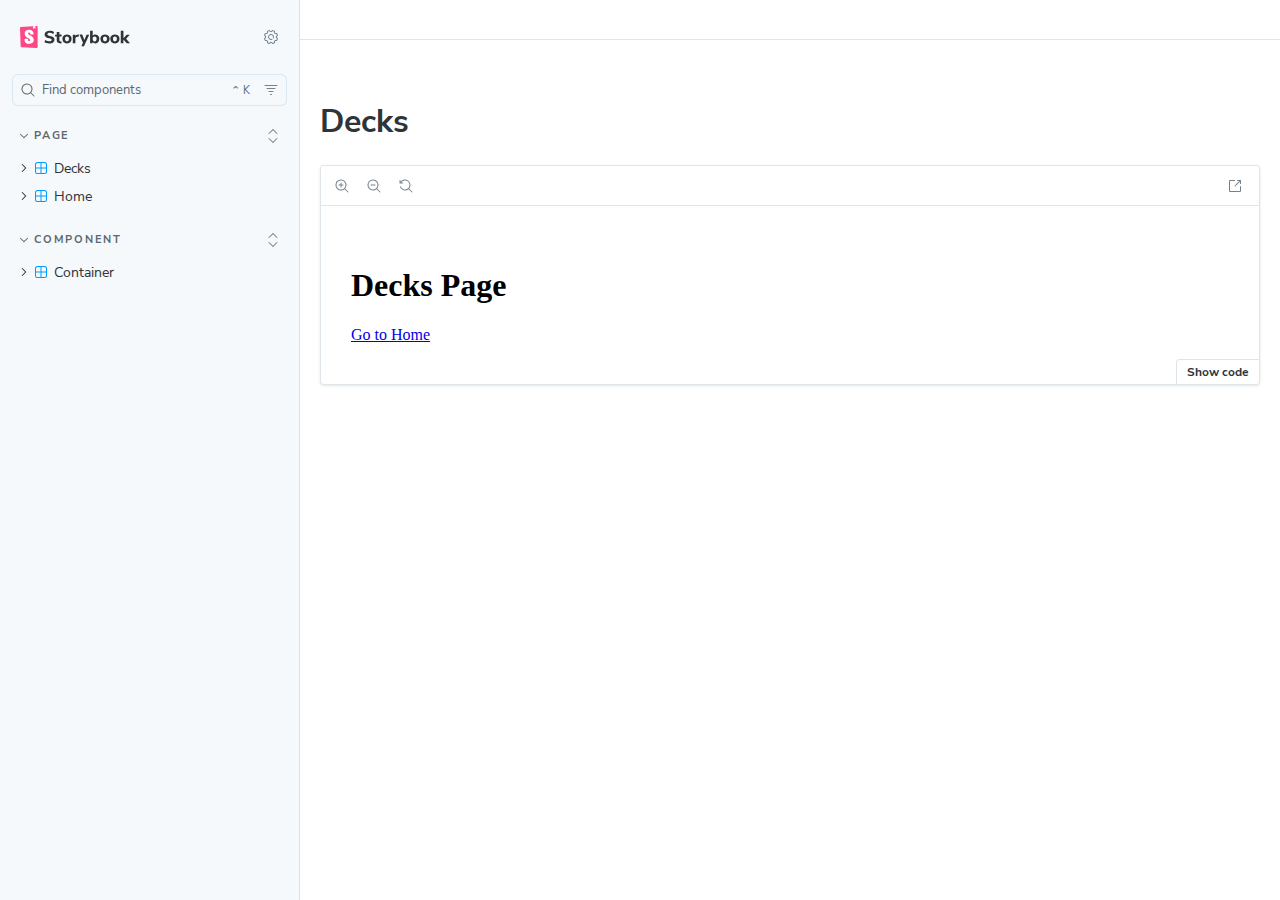
<file: index.html>
<!DOCTYPE html>
<html lang="en">
  <head>
    <meta charset="utf-8" />

    <title>storybook - Storybook</title>
    <meta name="viewport" content="width=device-width, initial-scale=1" />

    
    <link rel="icon" type="image/svg+xml" href="./favicon.svg" />
    
    <style>
      @font-face {
        font-family: 'Nunito Sans';
        font-style: normal;
        font-weight: 400;
        font-display: swap;
        src: url('./sb-common-assets/nunito-sans-regular.woff2') format('woff2');
      }

      @font-face {
        font-family: 'Nunito Sans';
        font-style: italic;
        font-weight: 400;
        font-display: swap;
        src: url('./sb-common-assets/nunito-sans-italic.woff2') format('woff2');
      }

      @font-face {
        font-family: 'Nunito Sans';
        font-style: normal;
        font-weight: 700;
        font-display: swap;
        src: url('./sb-common-assets/nunito-sans-bold.woff2') format('woff2');
      }

      @font-face {
        font-family: 'Nunito Sans';
        font-style: italic;
        font-weight: 700;
        font-display: swap;
        src: url('./sb-common-assets/nunito-sans-bold-italic.woff2') format('woff2');
      }
    </style>

    <link href="./sb-manager/runtime.js" rel="modulepreload" />

    
    <link href="./sb-addons/storybook-core-server-presets-0/common-manager-bundle.js" rel="modulepreload" />
    
    <link href="./sb-addons/chromatic-com-storybook-1/manager-bundle.js" rel="modulepreload" />
    
    <link href="./sb-addons/docs-2/manager-bundle.js" rel="modulepreload" />
    
    <link href="./sb-addons/a11y-3/manager-bundle.js" rel="modulepreload" />
    
    <link href="./sb-addons/vitest-4/manager-bundle.js" rel="modulepreload" />
       

    <style>
      #storybook-root[hidden] {
        display: none !important;
      }
    </style>

    
  </head>
  <body>
    <div id="root"></div>

    
    <script>
      
        
          window['FEATURES'] = {
  "argTypeTargetsV7": true,
  "legacyDecoratorFileOrder": false,
  "disallowImplicitActionsInRenderV8": true,
  "viewport": true,
  "highlight": true,
  "controls": true,
  "interactions": true,
  "actions": true,
  "backgrounds": true,
  "outline": true,
  "measure": true
};
        
      
        
          window['REFS'] = {};
        
      
        
          window['LOGLEVEL'] = "info";
        
      
        
          window['DOCS_OPTIONS'] = {
  "defaultName": "Docs"
};
        
      
        
          window['CONFIG_TYPE'] = "PRODUCTION";
        
      
        
      
        
      
        
          window['TAGS_OPTIONS'] = {};
        
      
        
          window['STORYBOOK_RENDERER'] = "react";
        
      
        
          window['STORYBOOK_BUILDER'] = "@storybook/builder-vite/dist/index.js";
        
      
        
          window['STORYBOOK_FRAMEWORK'] = "@storybook/react-vite";
        
      
    </script>
    

    <script type="module">
      import './sb-manager/globals-runtime.js';

      
        import './sb-addons/storybook-core-server-presets-0/common-manager-bundle.js';
      
        import './sb-addons/chromatic-com-storybook-1/manager-bundle.js';
      
        import './sb-addons/docs-2/manager-bundle.js';
      
        import './sb-addons/a11y-3/manager-bundle.js';
      
        import './sb-addons/vitest-4/manager-bundle.js';
      

      import './sb-manager/runtime.js';
    </script>
  </body>
</html>
</file>
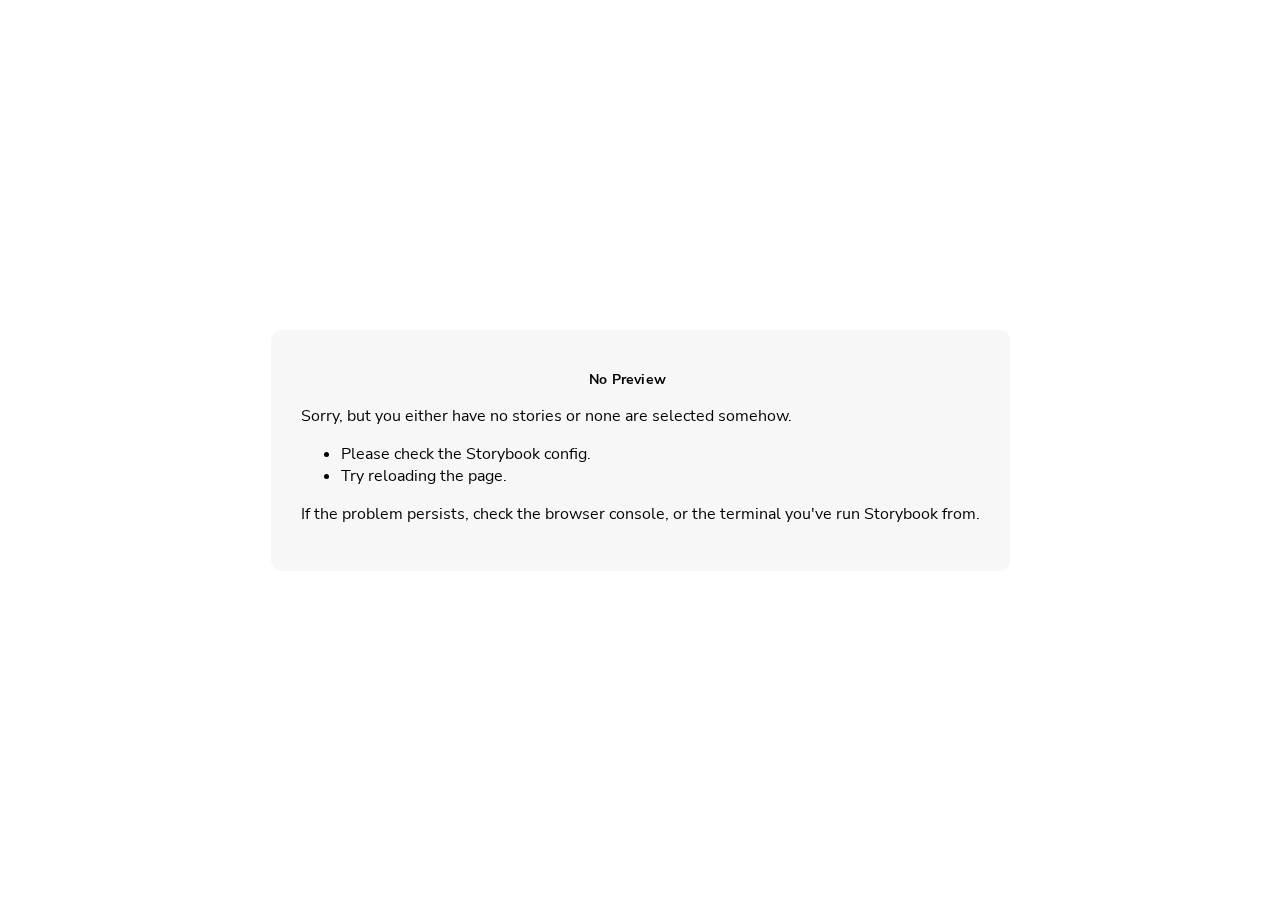
<file: iframe.html>
<!doctype html>
<!--suppress HtmlUnknownTarget -->
<html lang="en">
  <head><script type="module" src="./vite-inject-mocker-entry.js"></script>
    <meta charset="utf-8" />
    <title>Storybook</title>
    <meta name="viewport" content="width=device-width, initial-scale=1" />

    <style>
      @font-face {
        font-family: 'Nunito Sans';
        font-style: normal;
        font-weight: 400;
        font-display: swap;
        src: url('./sb-common-assets/nunito-sans-regular.woff2') format('woff2');
      }

      @font-face {
        font-family: 'Nunito Sans';
        font-style: italic;
        font-weight: 400;
        font-display: swap;
        src: url('./sb-common-assets/nunito-sans-italic.woff2') format('woff2');
      }

      @font-face {
        font-family: 'Nunito Sans';
        font-style: normal;
        font-weight: 700;
        font-display: swap;
        src: url('./sb-common-assets/nunito-sans-bold.woff2') format('woff2');
      }

      @font-face {
        font-family: 'Nunito Sans';
        font-style: italic;
        font-weight: 700;
        font-display: swap;
        src: url('./sb-common-assets/nunito-sans-bold-italic.woff2') format('woff2');
      }
    </style>

    <script>
      window.CONFIG_TYPE = 'PRODUCTION';
      window.LOGLEVEL = 'info';
      window.FRAMEWORK_OPTIONS = {};
      window.CHANNEL_OPTIONS = {};
      window.FEATURES = {"argTypeTargetsV7":true,"legacyDecoratorFileOrder":false,"disallowImplicitActionsInRenderV8":true,"viewport":true,"highlight":true,"controls":true,"interactions":true,"actions":true,"backgrounds":true,"outline":true,"measure":true};
      window.STORIES = [{"titlePrefix":"","directory":"./src","files":"**/*.mdx","importPathMatcher":"^\\.[\\\\/](?:src(?:\\/(?!\\.)(?:(?:(?!(?:^|\\/)\\.).)*?)\\/|\\/|$)(?!\\.)(?=.)[^/]*?\\.mdx)$"},{"titlePrefix":"","directory":"./src","files":"**/*.stories.@(js|jsx|mjs|ts|tsx)","importPathMatcher":"^\\.[\\\\/](?:src(?:\\/(?!\\.)(?:(?:(?!(?:^|\\/)\\.).)*?)\\/|\\/|$)(?!\\.)(?=.)[^/]*?\\.stories\\.(js|jsx|mjs|ts|tsx))$"}];
      window.DOCS_OPTIONS = {"defaultName":"Docs"};
      window.TAGS_OPTIONS = {};

      

      // We do this so that "module && module.hot" etc. in Storybook source code
      // doesn't fail (it will simply be disabled)
      window.module = undefined;
      window.global = window;
    </script>
    <base target="_parent" />

<style>
  /* While we aren't showing the main block yet, but still preparing, we want everything the user has rendered, which may or may not be in #storybook-root, to be display none */
  .sb-show-preparing-story:not(.sb-show-main) > :not(.sb-preparing-story) {
    display: none;
  }

  .sb-show-preparing-docs:not(.sb-show-main) > :not(.sb-preparing-docs) {
    display: none;
  }

  /* Hide our own blocks when we aren't supposed to be showing them */
  :not(.sb-show-preparing-story) > .sb-preparing-story,
  :not(.sb-show-preparing-docs) > .sb-preparing-docs,
  :not(.sb-show-nopreview) > .sb-nopreview,
  :not(.sb-show-errordisplay) > .sb-errordisplay {
    display: none;
  }

  .sb-show-main.sb-main-centered {
    margin: 0;
    display: flex;
    align-items: center;
    min-height: 100vh;
  }

  .sb-show-main.sb-main-centered #storybook-root {
    box-sizing: border-box;
    margin: auto;
    padding: 1rem;
    max-height: 100%;
    /* Hack for centering correctly in IE11 */
  }

  /* Vertical centering fix for IE11 */
  @media screen and (-ms-high-contrast: none), (-ms-high-contrast: active) {
    .sb-show-main.sb-main-centered:after {
      content: '';
      min-height: inherit;
      font-size: 0;
    }
  }

  .sb-show-main.sb-main-fullscreen {
    margin: 0;
    padding: 0;
    display: block;
  }

  .sb-show-main.sb-main-padded {
    margin: 0;
    padding: 1rem;
    display: block;
    box-sizing: border-box;
  }

  .sb-wrapper {
    position: fixed;
    top: 0;
    bottom: 0;
    left: 0;
    right: 0;
    box-sizing: border-box;

    padding: 40px;
    font-family:
      'Nunito Sans',
      -apple-system,
      '.SFNSText-Regular',
      'San Francisco',
      BlinkMacSystemFont,
      'Segoe UI',
      'Helvetica Neue',
      Helvetica,
      Arial,
      sans-serif;
    -webkit-font-smoothing: antialiased;
    overflow: auto;
  }

  @media (max-width: 700px) {
    .sb-wrapper {
      padding: 20px;
    }
  }

  @media (max-width: 500px) {
    .sb-wrapper {
      padding: 10px;
    }
  }

  .sb-heading {
    font-size: 14px;
    font-weight: 600;
    letter-spacing: 0.2px;
    margin: 10px 0;
    padding-right: 25px;
  }

  .sb-nopreview {
    display: flex;
    align-content: center;
    justify-content: center;
    box-sizing: border-box;
  }

  .sb-nopreview_main {
    margin: auto;
    padding: 30px;
    border-radius: 10px;
    background: rgba(0, 0, 0, 0.03);
  }

  .sb-nopreview_heading {
    text-align: center;
  }

  .sb-errordisplay {
    background: #f6f9fc;
    color: black;
    z-index: 999999;
    width: 100vw;
    min-height: 100vh;
    box-sizing: border-box;

    & ol {
      padding-left: 18px;
      margin: 0;
    }

    & h1 {
      font-family: Nunito Sans;
      font-size: 22px;
      font-weight: 400;
      line-height: 30px;
      font-weight: normal;
      margin: 0;

      &::before {
        content: '';
        display: inline-block;
        width: 12px;
        height: 12px;
        background: #ff4400;
        border-radius: 50%;
        margin-right: 8px;
      }
    }

    & p,
    & ol {
      font-family: Nunito Sans;
      font-size: 14px;
      font-weight: 400;
      line-height: 19px;
      margin: 0;
    }

    & li + li {
      margin: 0;
      padding: 0;
      padding-top: 12px;
    }

    & a {
      color: currentColor;
    }
  }

  .sb-errordisplay_main {
    margin: auto;
    padding: 24px;
    display: flex;
    box-sizing: border-box;

    flex-direction: column;
    min-height: 100%;
    width: 100%;
    border-radius: 6px;
    background: white;
    border: 1px solid #ff0000;
    box-shadow: 0 0 64px rgba(0, 0, 0, 0.1);
    gap: 24px;
  }

  .sb-errordisplay_code {
    padding: 10px;
    flex: 1;
    background: #242424;
    color: #c6c6c6;
    box-sizing: border-box;

    font-size: 14px;
    font-weight: 400;
    line-height: 19px;
    border-radius: 4px;

    font-family:
      'Operator Mono', 'Fira Code Retina', 'Fira Code', 'FiraCode-Retina', 'Andale Mono',
      'Lucida Console', Consolas, Monaco, monospace;
    margin: 0;
    overflow: auto;
  }

  .sb-errordisplay pre {
    white-space: pre-wrap;
    white-space: revert;
  }

  @-webkit-keyframes sb-rotate360 {
    from {
      transform: rotate(0deg);
    }

    to {
      transform: rotate(360deg);
    }
  }

  @keyframes sb-rotate360 {
    from {
      transform: rotate(0deg);
    }

    to {
      transform: rotate(360deg);
    }
  }

  @-webkit-keyframes sb-glow {
    0%,
    100% {
      opacity: 1;
    }

    50% {
      opacity: 0.4;
    }
  }

  @keyframes sb-glow {
    0%,
    100% {
      opacity: 1;
    }

    50% {
      opacity: 0.4;
    }
  }

  /* We display the preparing loaders *over* the rendering story */
  .sb-preparing-story,
  .sb-preparing-docs {
    background-color: white;
    /* Maximum possible z-index. It would be better to use stacking contexts to ensure it's always
    on top, but this isn't possible as it would require making CSS changes that could affect user code */
    z-index: 2147483647;
  }

  .sb-loader {
    -webkit-animation: sb-rotate360 0.7s linear infinite;
    animation: sb-rotate360 0.7s linear infinite;
    border-color: rgba(97, 97, 97, 0.29);
    border-radius: 50%;
    border-style: solid;
    border-top-color: #646464;
    border-width: 2px;
    display: inline-block;
    height: 32px;
    left: 50%;
    margin-left: -16px;
    margin-top: -16px;
    mix-blend-mode: difference;
    overflow: hidden;
    position: absolute;
    top: 50%;
    transition: all 200ms ease-out;
    vertical-align: top;
    width: 32px;
    z-index: 4;
  }

  .sb-previewBlock {
    background: #fff;
    border: 1px solid rgba(0, 0, 0, 0.1);
    border-radius: 4px;
    box-shadow: rgba(0, 0, 0, 0.1) 0 1px 3px 0;
    margin: 25px auto 40px;
    max-width: 600px;
  }

  .sb-previewBlock_header {
    align-items: center;
    box-shadow: rgba(0, 0, 0, 0.1) 0 -1px 0 0 inset;
    display: flex;
    gap: 14px;
    height: 40px;
    padding: 0 12px;
  }

  .sb-previewBlock_icon {
    -webkit-animation: sb-glow 1.5s ease-in-out infinite;
    animation: sb-glow 1.5s ease-in-out infinite;
    background: #e6e6e6;
    height: 14px;
    width: 14px;
  }

  .sb-previewBlock_icon:last-child {
    margin-left: auto;
  }

  .sb-previewBlock_body {
    -webkit-animation: sb-glow 1.5s ease-in-out infinite;
    animation: sb-glow 1.5s ease-in-out infinite;
    height: 182px;
    position: relative;
  }

  .sb-argstableBlock {
    border-collapse: collapse;
    border-spacing: 0;
    font-size: 13px;
    line-height: 20px;
    margin: 25px auto 40px;
    max-width: 600px;
    text-align: left;
    width: 100%;
  }

  .sb-argstableBlock th:first-of-type,
  .sb-argstableBlock td:first-of-type {
    padding-left: 20px;
  }

  .sb-argstableBlock th:nth-of-type(2),
  .sb-argstableBlock td:nth-of-type(2) {
    width: 35%;
  }

  .sb-argstableBlock th:nth-of-type(3),
  .sb-argstableBlock td:nth-of-type(3) {
    width: 15%;
  }

  .sb-argstableBlock th:last-of-type,
  .sb-argstableBlock td:last-of-type {
    width: 25%;
    padding-right: 20px;
  }

  .sb-argstableBlock th span,
  .sb-argstableBlock td span {
    -webkit-animation: sb-glow 1.5s ease-in-out infinite;
    animation: sb-glow 1.5s ease-in-out infinite;
    background-color: rgba(0, 0, 0, 0.1);
    border-radius: 0;
    box-shadow: none;
    color: transparent;
  }

  .sb-argstableBlock th {
    padding: 10px 15px;
  }

  .sb-argstableBlock-body {
    border-radius: 4px;
    box-shadow:
      rgba(0, 0, 0, 0.1) 0 1px 3px 1px,
      rgba(0, 0, 0, 0.065) 0 0 0 1px;
  }

  .sb-argstableBlock-body tr {
    background: transparent;
    overflow: hidden;
  }

  .sb-argstableBlock-body tr:not(:first-child) {
    border-top: 1px solid #e6e6e6;
  }

  .sb-argstableBlock-body tr:first-child td:first-child {
    border-top-left-radius: 4px;
  }

  .sb-argstableBlock-body tr:first-child td:last-child {
    border-top-right-radius: 4px;
  }

  .sb-argstableBlock-body tr:last-child td:first-child {
    border-bottom-left-radius: 4px;
  }

  .sb-argstableBlock-body tr:last-child td:last-child {
    border-bottom-right-radius: 4px;
  }

  .sb-argstableBlock-body td {
    background: #fff;
    padding-bottom: 10px;
    padding-top: 10px;
    vertical-align: top;
  }

  .sb-argstableBlock-body td:not(:first-of-type) {
    padding-left: 15px;
    padding-right: 15px;
  }

  .sb-argstableBlock-body button {
    -webkit-animation: sb-glow 1.5s ease-in-out infinite;
    animation: sb-glow 1.5s ease-in-out infinite;
    background-color: rgba(0, 0, 0, 0.1);
    border: 0;
    border-radius: 0;
    box-shadow: none;
    color: transparent;
    display: inline;
    font-size: 12px;
    line-height: 1;
    padding: 10px 16px;
  }

  .sb-argstableBlock-summary {
    margin-top: 4px;
  }

  .sb-argstableBlock-code {
    margin-right: 4px;
    margin-bottom: 4px;
    padding: 2px 5px;
  }

  .sb-sr-only,
  .sb-hidden-until-focus:not(:focus) {
    position: absolute;
    width: 1px;
    height: 1px;
    padding: 0px;
    margin: -1px;
    overflow: hidden;
    clip: rect(0, 0, 0, 0);
    border: none;
  }

  .sb-hidden-until-focus {
    opacity: 0;
    transition: opacity 150ms ease-out;
  }

  .sb-hidden-until-focus:focus {
    opacity: 1;
  }
</style>

<script>
  /* globals window */
  try {
    if (window.top !== window) {
      window.__REACT_DEVTOOLS_GLOBAL_HOOK__ = window.top.__REACT_DEVTOOLS_GLOBAL_HOOK__;
      window.__VUE_DEVTOOLS_GLOBAL_HOOK__ = window.top.__VUE_DEVTOOLS_GLOBAL_HOOK__;
      window.top.__VUE_DEVTOOLS_CONTEXT__ = window.document;
    }
  } catch (e) {
    // eslint-disable-next-line no-console
    console.warn('unable to connect to top frame for connecting dev tools');
  }
</script>

    <script type="module" crossorigin src="./assets/iframe-DcHCYfs4.js"></script>
    <link rel="modulepreload" crossorigin href="./assets/preload-helper-PPVm8Dsz.js">
  </head>

  <body>
    <div class="sb-preparing-story sb-wrapper">
  <div class="sb-loader"></div>
</div>

<div class="sb-preparing-docs sb-wrapper">
  <div class="sb-previewBlock">
    <div class="sb-previewBlock_header">
      <div class="sb-previewBlock_icon"></div>
      <div class="sb-previewBlock_icon"></div>
      <div class="sb-previewBlock_icon"></div>
      <div class="sb-previewBlock_icon"></div>
    </div>
    <div class="sb-previewBlock_body">
      <div class="sb-loader"></div>
    </div>
  </div>
  <table aria-hidden="true" class="sb-argstableBlock">
    <thead class="sb-argstableBlock-head">
      <tr>
        <th><span>Name</span></th>
        <th><span>Description</span></th>
        <th><span>Default</span></th>
        <th><span>Control </span></th>
      </tr>
    </thead>
    <tbody class="sb-argstableBlock-body">
      <tr>
        <td><span>propertyName</span><span title="Required">*</span></td>
        <td>
          <div><span>This is a short description</span></div>
          <div class="sb-argstableBlock-summary">
            <div><span class="sb-argstableBlock-code">summary</span></div>
          </div>
        </td>
        <td>
          <div><span class="sb-argstableBlock-code">defaultValue</span></div>
        </td>
        <td><button>Set string</button></td>
      </tr>
      <tr>
        <td><span>propertyName</span><span>*</span></td>
        <td>
          <div><span>This is a short description</span></div>
          <div class="sb-argstableBlock-summary">
            <div><span class="sb-argstableBlock-code">summary</span></div>
          </div>
        </td>
        <td>
          <div><span class="sb-argstableBlock-code">defaultValue</span></div>
        </td>
        <td><button>Set string</button></td>
      </tr>
      <tr>
        <td><span>propertyName</span><span>*</span></td>
        <td>
          <div><span>This is a short description</span></div>
          <div class="sb-argstableBlock-summary">
            <div><span class="sb-argstableBlock-code">summary</span></div>
          </div>
        </td>
        <td>
          <div><span class="sb-argstableBlock-code">defaultValue</span></div>
        </td>
        <td><button>Set string</button></td>
      </tr>
    </tbody>
  </table>
</div>

<div class="sb-nopreview sb-wrapper">
  <div class="sb-nopreview_main">
    <h1 class="sb-nopreview_heading sb-heading">No Preview</h1>
    <p>Sorry, but you either have no stories or none are selected somehow.</p>
    <ul>
      <li>Please check the Storybook config.</li>
      <li>Try reloading the page.</li>
    </ul>
    <p>
      If the problem persists, check the browser console, or the terminal you've run Storybook from.
    </p>
  </div>
</div>

<div class="sb-errordisplay sb-wrapper">
  <div class="sb-errordisplay_main">
    <h1 id="error-message"></h1>
    <p>
      The component failed to render properly, likely due to a configuration issue in Storybook.
      Here are some common causes and how you can address them:
    </p>
    <ol>
      <li>
        <strong>Missing Context/Providers</strong>: You can use decorators to supply specific
        contexts or providers, which are sometimes necessary for components to render correctly. For
        detailed instructions on using decorators, please visit the
        <a href="https://storybook.js.org/docs/writing-stories/decorators"
          >Decorators documentation</a
        >.
      </li>
      <li>
        <strong>Misconfigured Webpack or Vite</strong>: Verify that Storybook picks up all necessary
        settings for loaders, plugins, and other relevant parameters. You can find step-by-step
        guides for configuring
        <a href="https://storybook.js.org/docs/builders/webpack">Webpack</a> or
        <a href="https://storybook.js.org/docs/builders/vite">Vite</a>
        with Storybook.
      </li>
      <li>
        <strong>Missing Environment Variables</strong>: Your Storybook may require specific
        environment variables to function as intended. You can set up custom environment variables
        as outlined in the
        <a href="https://storybook.js.org/docs/configure/environment-variables"
          >Environment Variables documentation</a
        >.
      </li>
    </ol>
    <pre class="sb-errordisplay_code"><code id="error-stack"></code></pre>
  </div>
</div>

    <div id="storybook-root"></div>
    <div id="storybook-docs"></div>
    <script>
      function __onViteAppLoadingError(event) {
        const hostname = globalThis.location.hostname;
        if (hostname !== 'localhost' && globalThis.CONFIG_TYPE === 'DEVELOPMENT') {
          const message = `Failed to load the Storybook preview file 'vite-app.js':

It looks like you're visiting the Storybook development server on another hostname than localhost: '${hostname}', but you haven't configured the necessary security features to support this.
Please re-run your Storybook development server with the '--host ${hostname}' flag, or manually configure your Vite allowedHosts configuration with viteFinal.

See:`;
          const docs = [
            'https://storybook.js.org/docs/api/cli-options#dev',
            'https://storybook.js.org/docs/api/main-config/main-config-vite-final',
            'https://vite.dev/config/server-options.html#server-allowedhosts',
          ];
          console.error(`${message}\n${docs.map((doc) => `- ${doc}`).join('\n')}`);

          document.getElementById('storybook-root').innerHTML =
            `<p style="color: red; max-width: 70ch">${message.replaceAll(
              '\n',
              '<br/>'
            )}<ul>${docs.map((doc) => `<li><a href='${doc}' target='_blank'>${doc}</a></li>`).join('')}<ul></p>`;
          return;
        }
      }
    </script>
  </body>
</html>
</file>
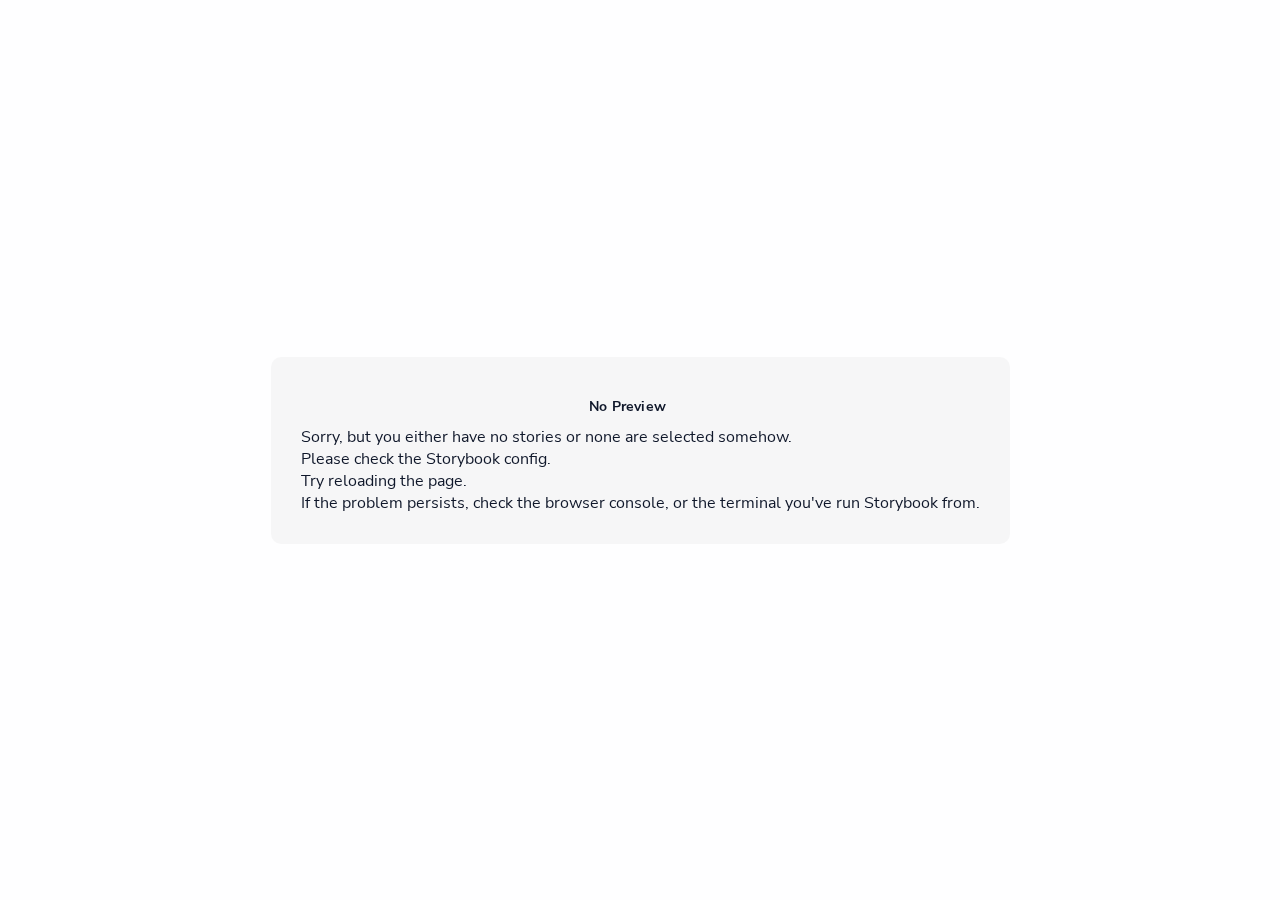
<file: docs/iframe.html>
<!doctype html>
<!--suppress HtmlUnknownTarget -->
<html lang="en">
  <head><script type="module" src="./vite-inject-mocker-entry.js"></script>
    <meta charset="utf-8" />
    <title>Storybook</title>
    <meta name="viewport" content="width=device-width, initial-scale=1" />

    <style>
      @font-face {
        font-family: 'Nunito Sans';
        font-style: normal;
        font-weight: 400;
        font-display: swap;
        src: url('./sb-common-assets/nunito-sans-regular.woff2') format('woff2');
      }

      @font-face {
        font-family: 'Nunito Sans';
        font-style: italic;
        font-weight: 400;
        font-display: swap;
        src: url('./sb-common-assets/nunito-sans-italic.woff2') format('woff2');
      }

      @font-face {
        font-family: 'Nunito Sans';
        font-style: normal;
        font-weight: 700;
        font-display: swap;
        src: url('./sb-common-assets/nunito-sans-bold.woff2') format('woff2');
      }

      @font-face {
        font-family: 'Nunito Sans';
        font-style: italic;
        font-weight: 700;
        font-display: swap;
        src: url('./sb-common-assets/nunito-sans-bold-italic.woff2') format('woff2');
      }
    </style>

    <script>
      window.CONFIG_TYPE = 'PRODUCTION';
      window.LOGLEVEL = 'info';
      window.FRAMEWORK_OPTIONS = {};
      window.CHANNEL_OPTIONS = {};
      window.FEATURES = {"argTypeTargetsV7":true,"legacyDecoratorFileOrder":false,"disallowImplicitActionsInRenderV8":true,"viewport":true,"highlight":true,"controls":true,"interactions":true,"actions":true,"backgrounds":true,"outline":true,"measure":true};
      window.STORIES = [{"titlePrefix":"","directory":"./src","files":"**/*.mdx","importPathMatcher":"^\\.[\\\\/](?:src(?:\\/(?!\\.)(?:(?:(?!(?:^|\\/)\\.).)*?)\\/|\\/|$)(?!\\.)(?=.)[^/]*?\\.mdx)$"},{"titlePrefix":"","directory":"./src","files":"**/*.stories.@(js|jsx|mjs|ts|tsx)","importPathMatcher":"^\\.[\\\\/](?:src(?:\\/(?!\\.)(?:(?:(?!(?:^|\\/)\\.).)*?)\\/|\\/|$)(?!\\.)(?=.)[^/]*?\\.stories\\.(js|jsx|mjs|ts|tsx))$"}];
      window.DOCS_OPTIONS = {"defaultName":"Docs"};
      window.TAGS_OPTIONS = {};

      

      // We do this so that "module && module.hot" etc. in Storybook source code
      // doesn't fail (it will simply be disabled)
      window.module = undefined;
      window.global = window;
    </script>
    <base target="_parent" />

<style>
  /* While we aren't showing the main block yet, but still preparing, we want everything the user has rendered, which may or may not be in #storybook-root, to be display none */
  .sb-show-preparing-story:not(.sb-show-main) > :not(.sb-preparing-story) {
    display: none;
  }

  .sb-show-preparing-docs:not(.sb-show-main) > :not(.sb-preparing-docs) {
    display: none;
  }

  /* Hide our own blocks when we aren't supposed to be showing them */
  :not(.sb-show-preparing-story) > .sb-preparing-story,
  :not(.sb-show-preparing-docs) > .sb-preparing-docs,
  :not(.sb-show-nopreview) > .sb-nopreview,
  :not(.sb-show-errordisplay) > .sb-errordisplay {
    display: none;
  }

  .sb-show-main.sb-main-centered {
    margin: 0;
    display: flex;
    align-items: center;
    min-height: 100vh;
  }

  .sb-show-main.sb-main-centered #storybook-root {
    box-sizing: border-box;
    margin: auto;
    padding: 1rem;
    max-height: 100%;
    /* Hack for centering correctly in IE11 */
  }

  /* Vertical centering fix for IE11 */
  @media screen and (-ms-high-contrast: none), (-ms-high-contrast: active) {
    .sb-show-main.sb-main-centered:after {
      content: '';
      min-height: inherit;
      font-size: 0;
    }
  }

  .sb-show-main.sb-main-fullscreen {
    margin: 0;
    padding: 0;
    display: block;
  }

  .sb-show-main.sb-main-padded {
    margin: 0;
    padding: 1rem;
    display: block;
    box-sizing: border-box;
  }

  .sb-wrapper {
    position: fixed;
    top: 0;
    bottom: 0;
    left: 0;
    right: 0;
    box-sizing: border-box;

    padding: 40px;
    font-family:
      'Nunito Sans',
      -apple-system,
      '.SFNSText-Regular',
      'San Francisco',
      BlinkMacSystemFont,
      'Segoe UI',
      'Helvetica Neue',
      Helvetica,
      Arial,
      sans-serif;
    -webkit-font-smoothing: antialiased;
    overflow: auto;
  }

  @media (max-width: 700px) {
    .sb-wrapper {
      padding: 20px;
    }
  }

  @media (max-width: 500px) {
    .sb-wrapper {
      padding: 10px;
    }
  }

  .sb-heading {
    font-size: 14px;
    font-weight: 600;
    letter-spacing: 0.2px;
    margin: 10px 0;
    padding-right: 25px;
  }

  .sb-nopreview {
    display: flex;
    align-content: center;
    justify-content: center;
    box-sizing: border-box;
  }

  .sb-nopreview_main {
    margin: auto;
    padding: 30px;
    border-radius: 10px;
    background: rgba(0, 0, 0, 0.03);
  }

  .sb-nopreview_heading {
    text-align: center;
  }

  .sb-errordisplay {
    background: #f6f9fc;
    color: black;
    z-index: 999999;
    width: 100vw;
    min-height: 100vh;
    box-sizing: border-box;

    & ol {
      padding-left: 18px;
      margin: 0;
    }

    & h1 {
      font-family: Nunito Sans;
      font-size: 22px;
      font-weight: 400;
      line-height: 30px;
      font-weight: normal;
      margin: 0;

      &::before {
        content: '';
        display: inline-block;
        width: 12px;
        height: 12px;
        background: #ff4400;
        border-radius: 50%;
        margin-right: 8px;
      }
    }

    & p,
    & ol {
      font-family: Nunito Sans;
      font-size: 14px;
      font-weight: 400;
      line-height: 19px;
      margin: 0;
    }

    & li + li {
      margin: 0;
      padding: 0;
      padding-top: 12px;
    }

    & a {
      color: currentColor;
    }
  }

  .sb-errordisplay_main {
    margin: auto;
    padding: 24px;
    display: flex;
    box-sizing: border-box;

    flex-direction: column;
    min-height: 100%;
    width: 100%;
    border-radius: 6px;
    background: white;
    border: 1px solid #ff0000;
    box-shadow: 0 0 64px rgba(0, 0, 0, 0.1);
    gap: 24px;
  }

  .sb-errordisplay_code {
    padding: 10px;
    flex: 1;
    background: #242424;
    color: #c6c6c6;
    box-sizing: border-box;

    font-size: 14px;
    font-weight: 400;
    line-height: 19px;
    border-radius: 4px;

    font-family:
      'Operator Mono', 'Fira Code Retina', 'Fira Code', 'FiraCode-Retina', 'Andale Mono',
      'Lucida Console', Consolas, Monaco, monospace;
    margin: 0;
    overflow: auto;
  }

  .sb-errordisplay pre {
    white-space: pre-wrap;
    white-space: revert;
  }

  @-webkit-keyframes sb-rotate360 {
    from {
      transform: rotate(0deg);
    }

    to {
      transform: rotate(360deg);
    }
  }

  @keyframes sb-rotate360 {
    from {
      transform: rotate(0deg);
    }

    to {
      transform: rotate(360deg);
    }
  }

  @-webkit-keyframes sb-glow {
    0%,
    100% {
      opacity: 1;
    }

    50% {
      opacity: 0.4;
    }
  }

  @keyframes sb-glow {
    0%,
    100% {
      opacity: 1;
    }

    50% {
      opacity: 0.4;
    }
  }

  /* We display the preparing loaders *over* the rendering story */
  .sb-preparing-story,
  .sb-preparing-docs {
    background-color: white;
    /* Maximum possible z-index. It would be better to use stacking contexts to ensure it's always
    on top, but this isn't possible as it would require making CSS changes that could affect user code */
    z-index: 2147483647;
  }

  .sb-loader {
    -webkit-animation: sb-rotate360 0.7s linear infinite;
    animation: sb-rotate360 0.7s linear infinite;
    border-color: rgba(97, 97, 97, 0.29);
    border-radius: 50%;
    border-style: solid;
    border-top-color: #646464;
    border-width: 2px;
    display: inline-block;
    height: 32px;
    left: 50%;
    margin-left: -16px;
    margin-top: -16px;
    mix-blend-mode: difference;
    overflow: hidden;
    position: absolute;
    top: 50%;
    transition: all 200ms ease-out;
    vertical-align: top;
    width: 32px;
    z-index: 4;
  }

  .sb-previewBlock {
    background: #fff;
    border: 1px solid rgba(0, 0, 0, 0.1);
    border-radius: 4px;
    box-shadow: rgba(0, 0, 0, 0.1) 0 1px 3px 0;
    margin: 25px auto 40px;
    max-width: 600px;
  }

  .sb-previewBlock_header {
    align-items: center;
    box-shadow: rgba(0, 0, 0, 0.1) 0 -1px 0 0 inset;
    display: flex;
    gap: 14px;
    height: 40px;
    padding: 0 12px;
  }

  .sb-previewBlock_icon {
    -webkit-animation: sb-glow 1.5s ease-in-out infinite;
    animation: sb-glow 1.5s ease-in-out infinite;
    background: #e6e6e6;
    height: 14px;
    width: 14px;
  }

  .sb-previewBlock_icon:last-child {
    margin-left: auto;
  }

  .sb-previewBlock_body {
    -webkit-animation: sb-glow 1.5s ease-in-out infinite;
    animation: sb-glow 1.5s ease-in-out infinite;
    height: 182px;
    position: relative;
  }

  .sb-argstableBlock {
    border-collapse: collapse;
    border-spacing: 0;
    font-size: 13px;
    line-height: 20px;
    margin: 25px auto 40px;
    max-width: 600px;
    text-align: left;
    width: 100%;
  }

  .sb-argstableBlock th:first-of-type,
  .sb-argstableBlock td:first-of-type {
    padding-left: 20px;
  }

  .sb-argstableBlock th:nth-of-type(2),
  .sb-argstableBlock td:nth-of-type(2) {
    width: 35%;
  }

  .sb-argstableBlock th:nth-of-type(3),
  .sb-argstableBlock td:nth-of-type(3) {
    width: 15%;
  }

  .sb-argstableBlock th:last-of-type,
  .sb-argstableBlock td:last-of-type {
    width: 25%;
    padding-right: 20px;
  }

  .sb-argstableBlock th span,
  .sb-argstableBlock td span {
    -webkit-animation: sb-glow 1.5s ease-in-out infinite;
    animation: sb-glow 1.5s ease-in-out infinite;
    background-color: rgba(0, 0, 0, 0.1);
    border-radius: 0;
    box-shadow: none;
    color: transparent;
  }

  .sb-argstableBlock th {
    padding: 10px 15px;
  }

  .sb-argstableBlock-body {
    border-radius: 4px;
    box-shadow:
      rgba(0, 0, 0, 0.1) 0 1px 3px 1px,
      rgba(0, 0, 0, 0.065) 0 0 0 1px;
  }

  .sb-argstableBlock-body tr {
    background: transparent;
    overflow: hidden;
  }

  .sb-argstableBlock-body tr:not(:first-child) {
    border-top: 1px solid #e6e6e6;
  }

  .sb-argstableBlock-body tr:first-child td:first-child {
    border-top-left-radius: 4px;
  }

  .sb-argstableBlock-body tr:first-child td:last-child {
    border-top-right-radius: 4px;
  }

  .sb-argstableBlock-body tr:last-child td:first-child {
    border-bottom-left-radius: 4px;
  }

  .sb-argstableBlock-body tr:last-child td:last-child {
    border-bottom-right-radius: 4px;
  }

  .sb-argstableBlock-body td {
    background: #fff;
    padding-bottom: 10px;
    padding-top: 10px;
    vertical-align: top;
  }

  .sb-argstableBlock-body td:not(:first-of-type) {
    padding-left: 15px;
    padding-right: 15px;
  }

  .sb-argstableBlock-body button {
    -webkit-animation: sb-glow 1.5s ease-in-out infinite;
    animation: sb-glow 1.5s ease-in-out infinite;
    background-color: rgba(0, 0, 0, 0.1);
    border: 0;
    border-radius: 0;
    box-shadow: none;
    color: transparent;
    display: inline;
    font-size: 12px;
    line-height: 1;
    padding: 10px 16px;
  }

  .sb-argstableBlock-summary {
    margin-top: 4px;
  }

  .sb-argstableBlock-code {
    margin-right: 4px;
    margin-bottom: 4px;
    padding: 2px 5px;
  }

  .sb-sr-only,
  .sb-hidden-until-focus:not(:focus) {
    position: absolute;
    width: 1px;
    height: 1px;
    padding: 0px;
    margin: -1px;
    overflow: hidden;
    clip: rect(0, 0, 0, 0);
    border: none;
  }

  .sb-hidden-until-focus {
    opacity: 0;
    transition: opacity 150ms ease-out;
  }

  .sb-hidden-until-focus:focus {
    opacity: 1;
  }
</style>

<script>
  /* globals window */
  try {
    if (window.top !== window) {
      window.__REACT_DEVTOOLS_GLOBAL_HOOK__ = window.top.__REACT_DEVTOOLS_GLOBAL_HOOK__;
      window.__VUE_DEVTOOLS_GLOBAL_HOOK__ = window.top.__VUE_DEVTOOLS_GLOBAL_HOOK__;
      window.top.__VUE_DEVTOOLS_CONTEXT__ = window.document;
    }
  } catch (e) {
    // eslint-disable-next-line no-console
    console.warn('unable to connect to top frame for connecting dev tools');
  }
</script>

    <script type="module" crossorigin src="./assets/iframe-D0tREjYO.js"></script>
    <link rel="modulepreload" crossorigin href="./assets/preload-helper-PPVm8Dsz.js">
    <link rel="stylesheet" crossorigin href="./assets/iframe-DQxC0moG.css">
  </head>

  <body>
    <div class="sb-preparing-story sb-wrapper">
  <div class="sb-loader"></div>
</div>

<div class="sb-preparing-docs sb-wrapper">
  <div class="sb-previewBlock">
    <div class="sb-previewBlock_header">
      <div class="sb-previewBlock_icon"></div>
      <div class="sb-previewBlock_icon"></div>
      <div class="sb-previewBlock_icon"></div>
      <div class="sb-previewBlock_icon"></div>
    </div>
    <div class="sb-previewBlock_body">
      <div class="sb-loader"></div>
    </div>
  </div>
  <table aria-hidden="true" class="sb-argstableBlock">
    <thead class="sb-argstableBlock-head">
      <tr>
        <th><span>Name</span></th>
        <th><span>Description</span></th>
        <th><span>Default</span></th>
        <th><span>Control </span></th>
      </tr>
    </thead>
    <tbody class="sb-argstableBlock-body">
      <tr>
        <td><span>propertyName</span><span title="Required">*</span></td>
        <td>
          <div><span>This is a short description</span></div>
          <div class="sb-argstableBlock-summary">
            <div><span class="sb-argstableBlock-code">summary</span></div>
          </div>
        </td>
        <td>
          <div><span class="sb-argstableBlock-code">defaultValue</span></div>
        </td>
        <td><button>Set string</button></td>
      </tr>
      <tr>
        <td><span>propertyName</span><span>*</span></td>
        <td>
          <div><span>This is a short description</span></div>
          <div class="sb-argstableBlock-summary">
            <div><span class="sb-argstableBlock-code">summary</span></div>
          </div>
        </td>
        <td>
          <div><span class="sb-argstableBlock-code">defaultValue</span></div>
        </td>
        <td><button>Set string</button></td>
      </tr>
      <tr>
        <td><span>propertyName</span><span>*</span></td>
        <td>
          <div><span>This is a short description</span></div>
          <div class="sb-argstableBlock-summary">
            <div><span class="sb-argstableBlock-code">summary</span></div>
          </div>
        </td>
        <td>
          <div><span class="sb-argstableBlock-code">defaultValue</span></div>
        </td>
        <td><button>Set string</button></td>
      </tr>
    </tbody>
  </table>
</div>

<div class="sb-nopreview sb-wrapper">
  <div class="sb-nopreview_main">
    <h1 class="sb-nopreview_heading sb-heading">No Preview</h1>
    <p>Sorry, but you either have no stories or none are selected somehow.</p>
    <ul>
      <li>Please check the Storybook config.</li>
      <li>Try reloading the page.</li>
    </ul>
    <p>
      If the problem persists, check the browser console, or the terminal you've run Storybook from.
    </p>
  </div>
</div>

<div class="sb-errordisplay sb-wrapper">
  <div class="sb-errordisplay_main">
    <h1 id="error-message"></h1>
    <p>
      The component failed to render properly, likely due to a configuration issue in Storybook.
      Here are some common causes and how you can address them:
    </p>
    <ol>
      <li>
        <strong>Missing Context/Providers</strong>: You can use decorators to supply specific
        contexts or providers, which are sometimes necessary for components to render correctly. For
        detailed instructions on using decorators, please visit the
        <a href="https://storybook.js.org/docs/writing-stories/decorators"
          >Decorators documentation</a
        >.
      </li>
      <li>
        <strong>Misconfigured Webpack or Vite</strong>: Verify that Storybook picks up all necessary
        settings for loaders, plugins, and other relevant parameters. You can find step-by-step
        guides for configuring
        <a href="https://storybook.js.org/docs/builders/webpack">Webpack</a> or
        <a href="https://storybook.js.org/docs/builders/vite">Vite</a>
        with Storybook.
      </li>
      <li>
        <strong>Missing Environment Variables</strong>: Your Storybook may require specific
        environment variables to function as intended. You can set up custom environment variables
        as outlined in the
        <a href="https://storybook.js.org/docs/configure/environment-variables"
          >Environment Variables documentation</a
        >.
      </li>
    </ol>
    <pre class="sb-errordisplay_code"><code id="error-stack"></code></pre>
  </div>
</div>

    <div id="storybook-root"></div>
    <div id="storybook-docs"></div>
    <script>
      function __onViteAppLoadingError(event) {
        const hostname = globalThis.location.hostname;
        if (hostname !== 'localhost' && globalThis.CONFIG_TYPE === 'DEVELOPMENT') {
          const message = `Failed to load the Storybook preview file 'vite-app.js':

It looks like you're visiting the Storybook development server on another hostname than localhost: '${hostname}', but you haven't configured the necessary security features to support this.
Please re-run your Storybook development server with the '--host ${hostname}' flag, or manually configure your Vite allowedHosts configuration with viteFinal.

See:`;
          const docs = [
            'https://storybook.js.org/docs/api/cli-options#dev',
            'https://storybook.js.org/docs/api/main-config/main-config-vite-final',
            'https://vite.dev/config/server-options.html#server-allowedhosts',
          ];
          console.error(`${message}\n${docs.map((doc) => `- ${doc}`).join('\n')}`);

          document.getElementById('storybook-root').innerHTML =
            `<p style="color: red; max-width: 70ch">${message.replaceAll(
              '\n',
              '<br/>'
            )}<ul>${docs.map((doc) => `<li><a href='${doc}' target='_blank'>${doc}</a></li>`).join('')}<ul></p>`;
          return;
        }
      }
    </script>
  </body>
</html>
</file>
<file: docs/assets/iframe-DQxC0moG.css>
.docs-story{background:var(--color-bg);color:var(--color-text)}@font-face{font-family:Inter;src:local("Inter"),url(../fonts/woff2/Inter-VariableFont_opsz,wght.woff2) format("woff2");font-weight:100 900;font-style:normal;font-display:swap}@font-face{font-family:Inter;src:local("Inter"),url(../fonts/woff2/Inter-Italic-VariableFont_opsz,wght.woff2) format("woff2");font-weight:100 900;font-style:italic;font-display:swap}*{margin:0;padding:0;border:0;outline:0;-webkit-tap-highlight-color:transparent}*,*:before,*:after{box-sizing:border-box}html,body{position:relative}body{-webkit-font-smoothing:antialiased}img,picture,video,canvas,svg{display:block}input,button,textarea,select{font:inherit}address{font-style:normal}ul,ol,menu{list-style:none}blockquote,q{quotes:none}table{border-collapse:collapse;border-spacing:0}a{text-decoration:none}input[type=number]::-webkit-outer-spin-button,input[type=number]::-webkit-inner-spin-button{-webkit-appearance:none}input[type=number]{-moz-appearance:textfield}:root{--color-bg: #fefeff;--color-text: #0f172a;--color-link: #1a73e8;--color-link-hover: #174ea6;--color-warning: #ec1515;--font-size-h-1: 2rem;--font-size-h-2: 1.5rem;--font-text: 1rem;--fonts-size-text: 1rem;--font-weight-bold: 700;--font-weight-semi: 600;--font-weight-normal: 400;--font-weight-light: 300;--container-padding: 1rem;--breadcrumbs-gap: .25rem;font-family:Inter,sans-serif;font-optical-sizing:auto;font-style:normal;font-variation-settings:"wdth" 100}[data-theme=dark]{--color-bg: #101214;--color-text: #f5f7fb;--color-link: #8ab4f8}@media(max-width:1279px){:root{--font-size-h-1: 1.75rem;--font-size-h-2: 1.25rem;--fonts-size-text: .875rem}}@media(max-width:767px){:root{--font-size-h-1: 1.5rem;--font-size-h-2: 1.125rem;--fonts-size-text: .75rem}}body{font-family:inherit;background:var(--color-bg);color:var(--color-text);display:flex;flex-direction:column;min-height:100vh}#root,#storybook-root{flex:1;display:flex;flex-direction:column}
</file>
